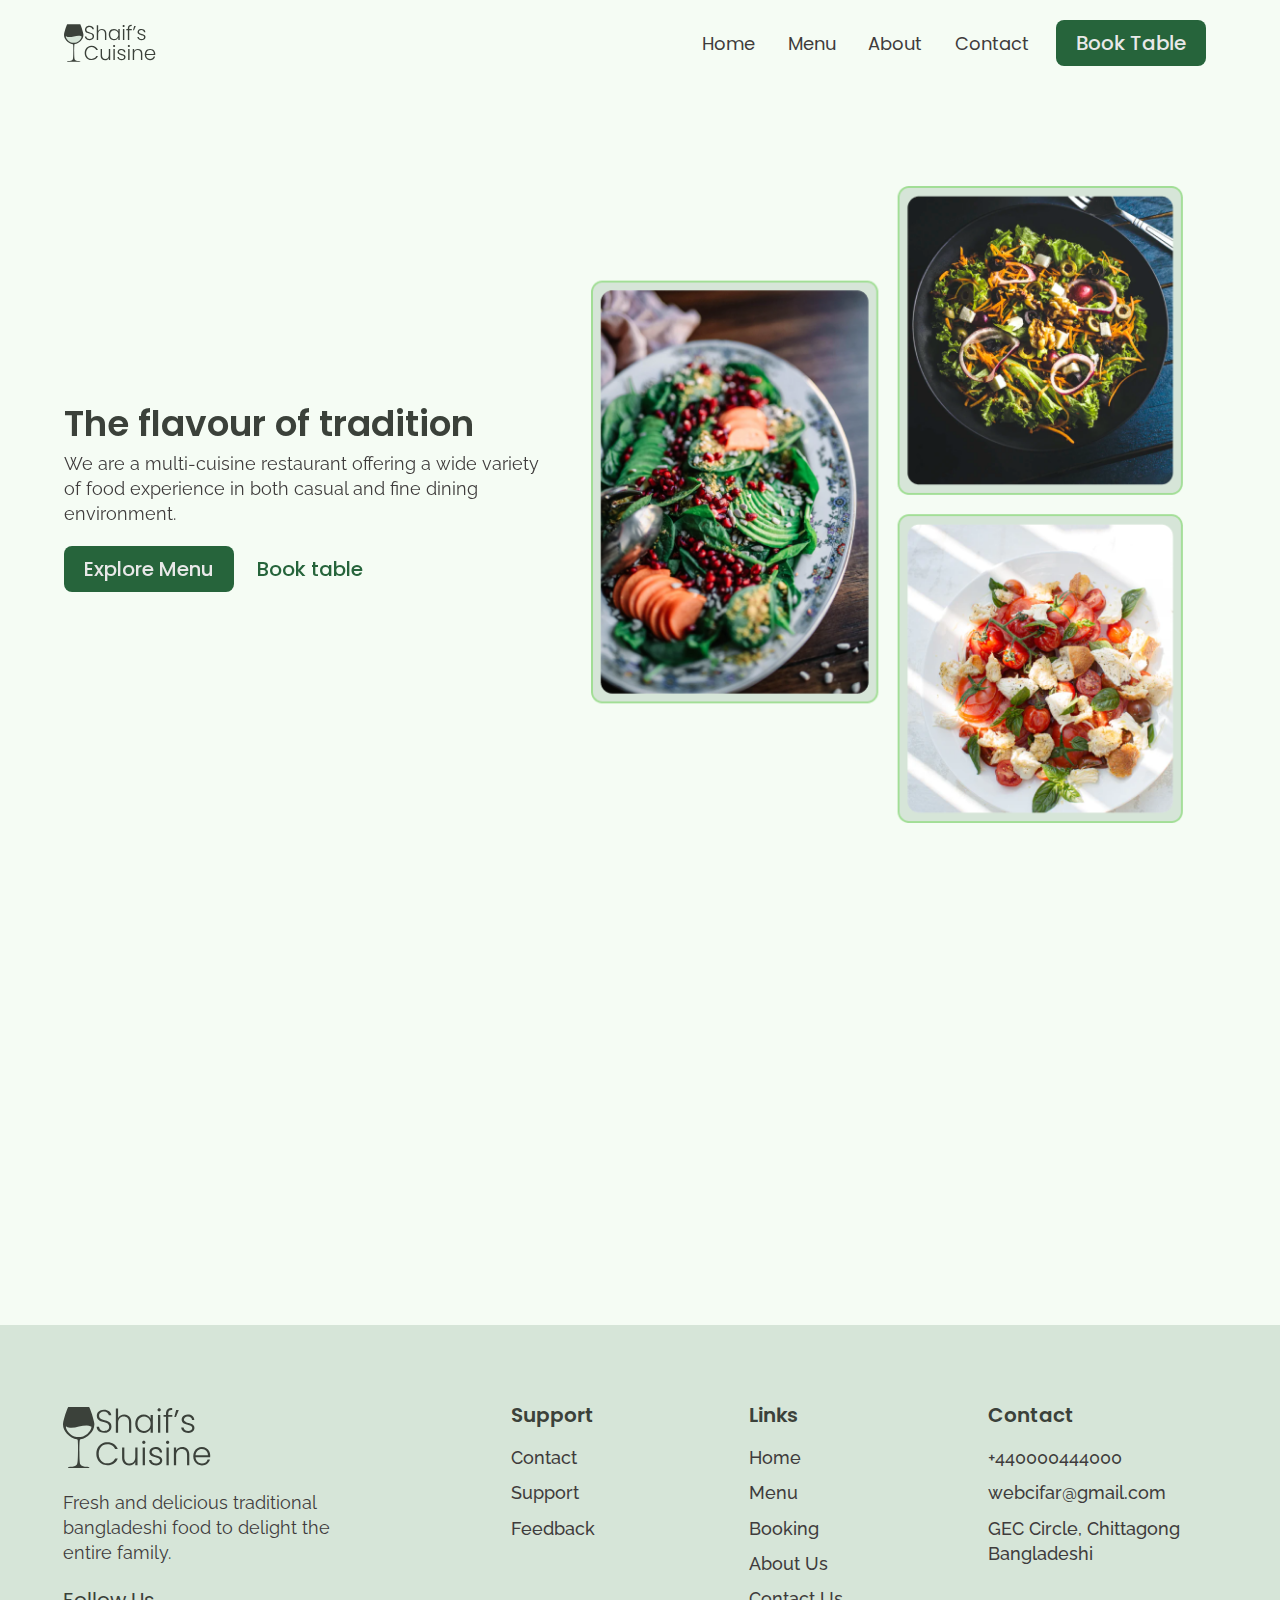
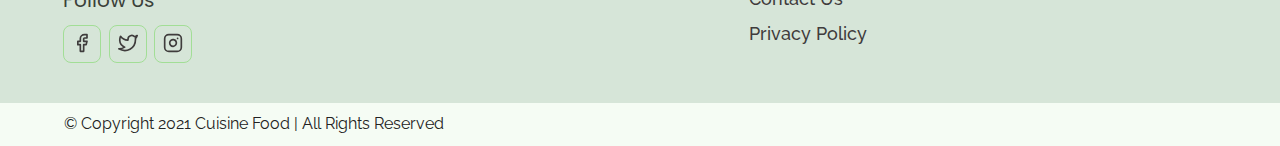
<file: index.html>
<!DOCTYPE html>
<html lang="en">

<head>
  <meta charset="UTF-8">
  <meta name="viewport" content="width=device-width, initial-scale=1.0">
  <title>Cuisine Food Website</title>
  <link rel="stylesheet" href="assets/css/reset.css">
  <link rel="stylesheet" href="assets/css/globalStyles.css">
  <link rel="stylesheet" href="assets/css/components.css">
  <link rel="stylesheet" href="assets/css/main.css">
  <!-- aos library css  -->
  <link rel="stylesheet" href="https://unpkg.com/aos@next/dist/aos.css" />
</head>

<body>

  <!-- Nav Section -->
  <div class="nav">
    <div class="container">
      <div class="nav__wrapper">
        <a href="index.html" class="logo">
          <img src="assets/images/logo.svg" alt="shaif's cuisine">
        </a>
        <nav>
          <div class="nav__icon">
            <svg xmlns="http://www.w3.org/2000/svg" width="24" height="24" viewBox="0 0 24 24" fill="none"
              stroke="currentColor" stroke-width="2" stroke-linecap="round" stroke-linejoin="round"
              class="feather feather-menu">
              <line x1="3" y1="12" x2="21" y2="12" />
              <line x1="3" y1="6" x2="21" y2="6" />
              <line x1="3" y1="18" x2="21" y2="18" />
            </svg>
          </div>
          <div class="nav__bgOverlay"></div>
          <ul class="nav__list">
            <div class="nav__close">
              <svg xmlns="http://www.w3.org/2000/svg" width="24" height="24" viewBox="0 0 24 24" fill="none"
                stroke="currentColor" stroke-width="2" stroke-linecap="round" stroke-linejoin="round"
                class="feather feather-x">
                <line x1="18" y1="6" x2="6" y2="18" />
                <line x1="6" y1="6" x2="18" y2="18" />
              </svg>
            </div>
            <div class="nav__list__wrapper">

              <li><a class="nav__link" href="index.html">Home</a></li>
              <li><a class="nav__link" href="menu.html">Menu</a></li>
              <li><a class="nav__link" href="about.html">About</a></li>
              <li><a class="nav__link" href="contact.html">Contact</a></li>
              <li><a href="booking.html" class="btn primary-btn">Book Table</a></li>
            </div>
          </ul>
        </nav>
      </div>
    </div>
  </div>
  <!-- End Nav Section -->

  <!-- Hero Section -->
  <section id="hero">
    <div class="container">
      <div class="hero__wrapper">
        <div class="hero__left" data-aos="fade-left">
          <div class="hero__left_wrapper">
            <h1 class="hero__heading"> The flavour of tradition</h1>
            <p class="hero__info">
              We are a multi-cuisine restaurant offering a wide variety of food experience in both casual and fine
              dining environment.
            </p>

            <div class="button__wrapper">
              <a href="#" class="btn primary-btn">Explore Menu</a>
              <a href="#" class="btn">Book table</a>
            </div>
          </div>
        </div>
        <div class="hero__right" data-aos="fade-right">
          <div class="hero__imgWrapper">
            <img src="assets/images/heroImg.png" alt="hero image">
          </div>
        </div>
      </div>
    </div>
  </section>
  <!--End  Hero Section -->

    <!-- Store Info Section -->

    <section class="store-info" id="storeInfo" data-aos="fade-up">
      <div class="container">
          <div class="storeInfo__wrapper">
              <div class="storeInfo_item">
                <div class="storeInfo_icon">
                  <img src="assets/images/wall-clock-icon.svg" alt="icon">
                </div>

                <h3 class="storeInfo__title">
                  10AM - 7PM
                </h3>

                <p class="storeInfo__text">Opening Hour</p>

              </div>

              <div class="storeInfo_item">
                <div class="storeInfo_icon">
                  <img src="assets/images/address-icon.svg" alt="icon">
                </div>

                <h3 class="storeInfo__title">
                  GEC, Chittagong
                </h3>

                <p class="storeInfo__text">Address</p>

              </div>
              <div class="storeInfo_item">
                <div class="storeInfo_icon">
                  <img src="assets/images/phone-icon.svg" alt="icon">
                </div>

                <h3 class="storeInfo__title">
                  +44100000000
                </h3>

                <p class="storeInfo__text">Call Now</p>

              </div>
          </div>
      </div>
    </section>

    <!-- End Info Section -->


  <!-- footer Section -->
  <footer>
    <div class="container">
      <div class="footer__wrapper">
        <div class="footer__col1">
          <div class="footer__logo">
            <img src="assets/images/logo.svg" alt="cuisine">
          </div>
          <p class="footer__desc">
            Fresh and delicious traditional bangladeshi food to delight the entire family.
          </p>
          <div class="footer__socials">
            <h4 class="footer__socials__title">Follow Us</h4>
            <ul>
              <li>
                <a href="#">
                  <svg xmlns="http://www.w3.org/2000/svg" width="24" height="24" viewBox="0 0 24 24" fill="none"
                    stroke="currentColor" stroke-width="2" stroke-linecap="round" stroke-linejoin="round"
                    class="feather feather-facebook">
                    <path d="M18 2h-3a5 5 0 0 0-5 5v3H7v4h3v8h4v-8h3l1-4h-4V7a1 1 0 0 1 1-1h3z"></path>
                  </svg>
                </a>
              </li>

              <li>
                <a href="#">
                  <svg xmlns="http://www.w3.org/2000/svg" width="24" height="24" viewBox="0 0 24 24" fill="none"
                    stroke="currentColor" stroke-width="2" stroke-linecap="round" stroke-linejoin="round"
                    class="feather feather-twitter">
                    <path
                      d="M23 3a10.9 10.9 0 0 1-3.14 1.53 4.48 4.48 0 0 0-7.86 3v1A10.66 10.66 0 0 1 3 4s-4 9 5 13a11.64 11.64 0 0 1-7 2c9 5 20 0 20-11.5a4.5 4.5 0 0 0-.08-.83A7.72 7.72 0 0 0 23 3z">
                    </path>
                  </svg>
                </a>
              </li>

              <li>
                <a href="#">
                  <svg xmlns="http://www.w3.org/2000/svg" width="24" height="24" viewBox="0 0 24 24" fill="none"
                    stroke="currentColor" stroke-width="2" stroke-linecap="round" stroke-linejoin="round"
                    class="feather feather-instagram">
                    <rect x="2" y="2" width="20" height="20" rx="5" ry="5"></rect>
                    <path d="M16 11.37A4 4 0 1 1 12.63 8 4 4 0 0 1 16 11.37z"></path>
                    <line x1="17.5" y1="6.5" x2="17.51" y2="6.5"></line>
                  </svg>
                </a>
              </li>
            </ul>
          </div>
        </div>

        <div class="footer__col2">
          <h3 class="footer__text__title">
            Support
          </h3>

          <ul class="footer__text">
            <li><a href="contact.html">Contact</a></li>
            <li><a href="#">Support</a></li>
            <li><a href="#">Feedback</a></li>

          </ul>
        </div>
        <div class="footer__col3">
          <h3 class="footer__text__title">
            Links
          </h3>

          <ul class="footer__text">
            <li><a href="index.html">Home</a></li>
            <li><a href="menu.html">Menu</a></li>
            <li><a href="booking.html">Booking</a></li>
            <li><a href="about.html">About Us</a></li>
            <li><a href="contact.html">Contact Us</a></li>
            <li><a href="#">Privacy Policy</a></li>
          </ul>
        </div>
        <div class="footer__col4">
          <h3 class="footer__text__title">
            Contact
          </h3>

          <ul class="footer__text">
            <li><a href="tel:440000444000">+440000444000</a></li>
            <li><a href="mailto:webcifar@gmail.com">webcifar@gmail.com</a></li>
            <li><a href="#">GEC Circle, Chittagong Bangladeshi</a></li>

          </ul>
        </div>

      </div>
    </div>
  </footer>

  <div id="copyright">
    <div class="container">
      <p class="copyright__text">
        &copy; Copyright 2021 Cuisine Food | All Rights Reserved
      </p>
    </div>
  </div>

  <!-- end footer Section -->

  <!-- aos script -->
  <script src="https://unpkg.com/aos@next/dist/aos.js"></script>
  <!-- custom script -->
  <script src="assets/js/main.js"></script>
</body>

</html>
</file>
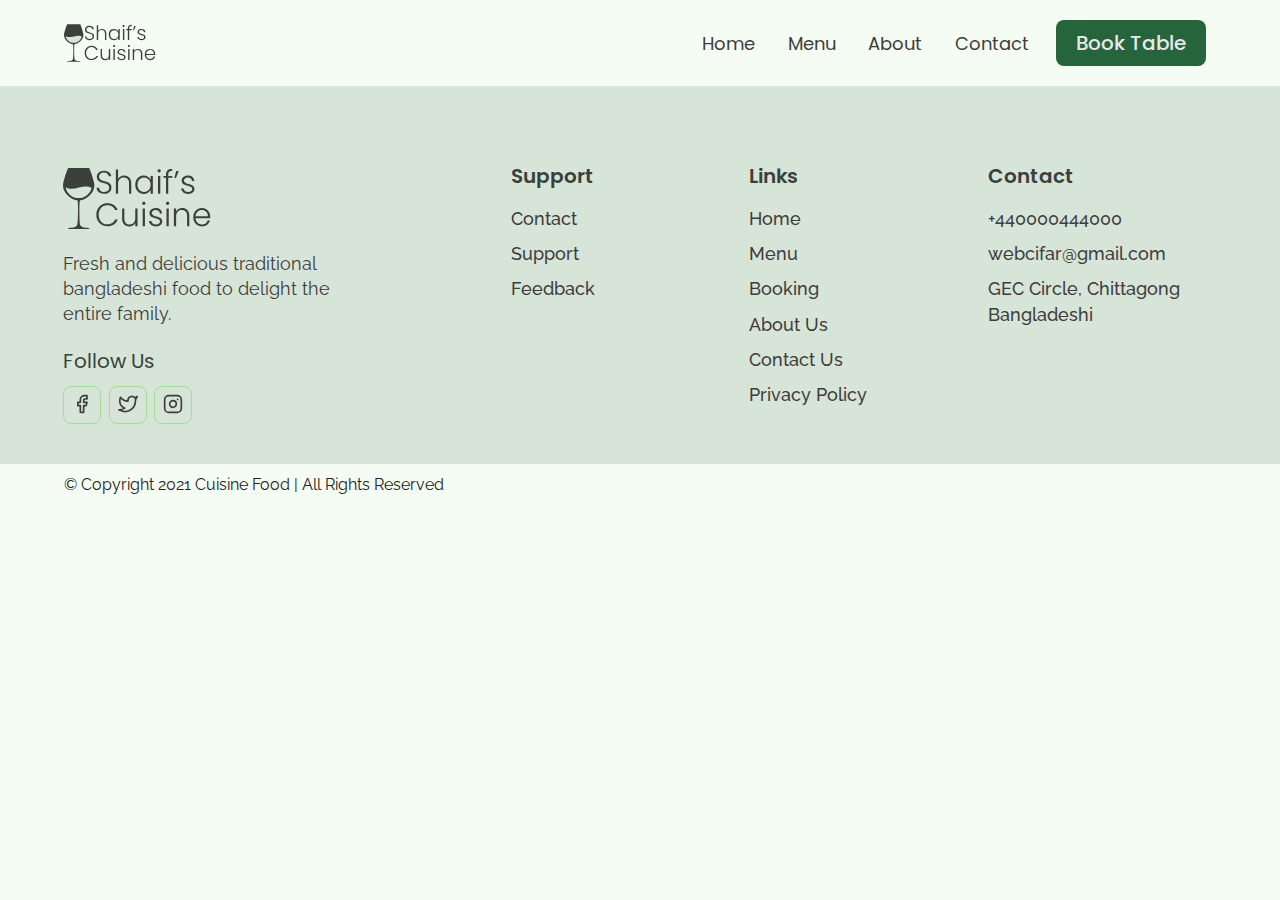
<file: about.html>
<!DOCTYPE html>
<html lang="en">

<head>
  <meta charset="UTF-8">
  <meta name="viewport" content="width=device-width, initial-scale=1.0">
  <title>About - Cuisine Food Website</title>
  <link rel="stylesheet" href="assets/css/reset.css">
  <link rel="stylesheet" href="assets/css/globalStyles.css">
  <link rel="stylesheet" href="assets/css/components.css">
  <!-- aos library css  -->
  <link rel="stylesheet" href="https://unpkg.com/aos@next/dist/aos.css" />
</head>

<body>

  <!-- Nav Section -->
  <div class="nav">
    <div class="container">
      <div class="nav__wrapper">
        <a href="index.html" class="logo">
          <img src="assets/images/logo.svg" alt="shaif's cuisine">
        </a>
        <nav>
          <div class="nav__icon">
            <svg xmlns="http://www.w3.org/2000/svg" width="24" height="24" viewBox="0 0 24 24" fill="none"
              stroke="currentColor" stroke-width="2" stroke-linecap="round" stroke-linejoin="round"
              class="feather feather-menu">
              <line x1="3" y1="12" x2="21" y2="12" />
              <line x1="3" y1="6" x2="21" y2="6" />
              <line x1="3" y1="18" x2="21" y2="18" />
            </svg>
          </div>
          <div class="nav__bgOverlay"></div>
          <ul class="nav__list">
            <div class="nav__close">
              <svg xmlns="http://www.w3.org/2000/svg" width="24" height="24" viewBox="0 0 24 24" fill="none"
                stroke="currentColor" stroke-width="2" stroke-linecap="round" stroke-linejoin="round"
                class="feather feather-x">
                <line x1="18" y1="6" x2="6" y2="18" />
                <line x1="6" y1="6" x2="18" y2="18" />
              </svg>
            </div>
            <div class="nav__list__wrapper">

              <li><a class="nav__link" href="index.html">Home</a></li>
              <li><a class="nav__link" href="menu.html">Menu</a></li>
              <li><a class="nav__link" href="about.html">About</a></li>
              <li><a class="nav__link" href="contact.html">Contact</a></li>
              <li><a href="booking.html" class="btn primary-btn">Book Table</a></li>
            </div>
          </ul>
        </nav>
      </div>
    </div>
  </div>
  <!-- End Nav Section -->

  <!-- footer Section -->

  <footer>
    <div class="container">
      <div class="footer__wrapper">
        <div class="footer__col1">
          <div class="footer__logo">
            <img src="assets/images/logo.svg" alt="cuisine">
          </div>
          <p class="footer__desc">
            Fresh and delicious traditional bangladeshi food to delight the entire family.
          </p>
          <div class="footer__socials">
            <h4 class="footer__socials__title">Follow Us</h4>
            <ul>
              <li>
                <a href="#">
                  <svg xmlns="http://www.w3.org/2000/svg" width="24" height="24" viewBox="0 0 24 24" fill="none"
                    stroke="currentColor" stroke-width="2" stroke-linecap="round" stroke-linejoin="round"
                    class="feather feather-facebook">
                    <path d="M18 2h-3a5 5 0 0 0-5 5v3H7v4h3v8h4v-8h3l1-4h-4V7a1 1 0 0 1 1-1h3z"></path>
                  </svg>
                </a>
              </li>

              <li>
                <a href="#">
                  <svg xmlns="http://www.w3.org/2000/svg" width="24" height="24" viewBox="0 0 24 24" fill="none"
                    stroke="currentColor" stroke-width="2" stroke-linecap="round" stroke-linejoin="round"
                    class="feather feather-twitter">
                    <path
                      d="M23 3a10.9 10.9 0 0 1-3.14 1.53 4.48 4.48 0 0 0-7.86 3v1A10.66 10.66 0 0 1 3 4s-4 9 5 13a11.64 11.64 0 0 1-7 2c9 5 20 0 20-11.5a4.5 4.5 0 0 0-.08-.83A7.72 7.72 0 0 0 23 3z">
                    </path>
                  </svg>
                </a>
              </li>

              <li>
                <a href="#">
                  <svg xmlns="http://www.w3.org/2000/svg" width="24" height="24" viewBox="0 0 24 24" fill="none"
                    stroke="currentColor" stroke-width="2" stroke-linecap="round" stroke-linejoin="round"
                    class="feather feather-instagram">
                    <rect x="2" y="2" width="20" height="20" rx="5" ry="5"></rect>
                    <path d="M16 11.37A4 4 0 1 1 12.63 8 4 4 0 0 1 16 11.37z"></path>
                    <line x1="17.5" y1="6.5" x2="17.51" y2="6.5"></line>
                  </svg>
                </a>
              </li>
            </ul>
          </div>
        </div>

        <div class="footer__col2">
          <h3 class="footer__text__title">
            Support
          </h3>

          <ul class="footer__text">
            <li><a href="contact.html">Contact</a></li>
            <li><a href="#">Support</a></li>
            <li><a href="#">Feedback</a></li>
            
          </ul>
        </div>
        <div class="footer__col3">
          <h3 class="footer__text__title">
            Links
          </h3>

          <ul class="footer__text">
            <li><a href="index.html">Home</a></li>
            <li><a href="menu.html">Menu</a></li>
            <li><a href="booking.html">Booking</a></li>
            <li><a href="about.html">About Us</a></li>
            <li><a href="contact.html">Contact Us</a></li>
            <li><a href="#">Privacy Policy</a></li>
          </ul>
        </div>
        <div class="footer__col4">
          <h3 class="footer__text__title">
            Contact
          </h3>

          <ul class="footer__text">
            <li><a href="tel:440000444000">+440000444000</a></li>
            <li><a href="mailto:webcifar@gmail.com">webcifar@gmail.com</a></li>
            <li><a href="#">GEC Circle, Chittagong Bangladeshi</a></li>
           
          </ul>
        </div>

      </div>
    </div>
  </footer>

  <div id="copyright">
    <div class="container">
      <p class="copyright__text">
        &copy; Copyright 2021 Cuisine Food | All Rights Reserved
      </p>
    </div>
  </div>

  <!-- end footer Section -->

  <!-- aos script -->
  <script src="https://unpkg.com/aos@next/dist/aos.js"></script>
  <!-- custom script -->
  <script src="assets/js/main.js"></script>
</body>

</html>
</file>
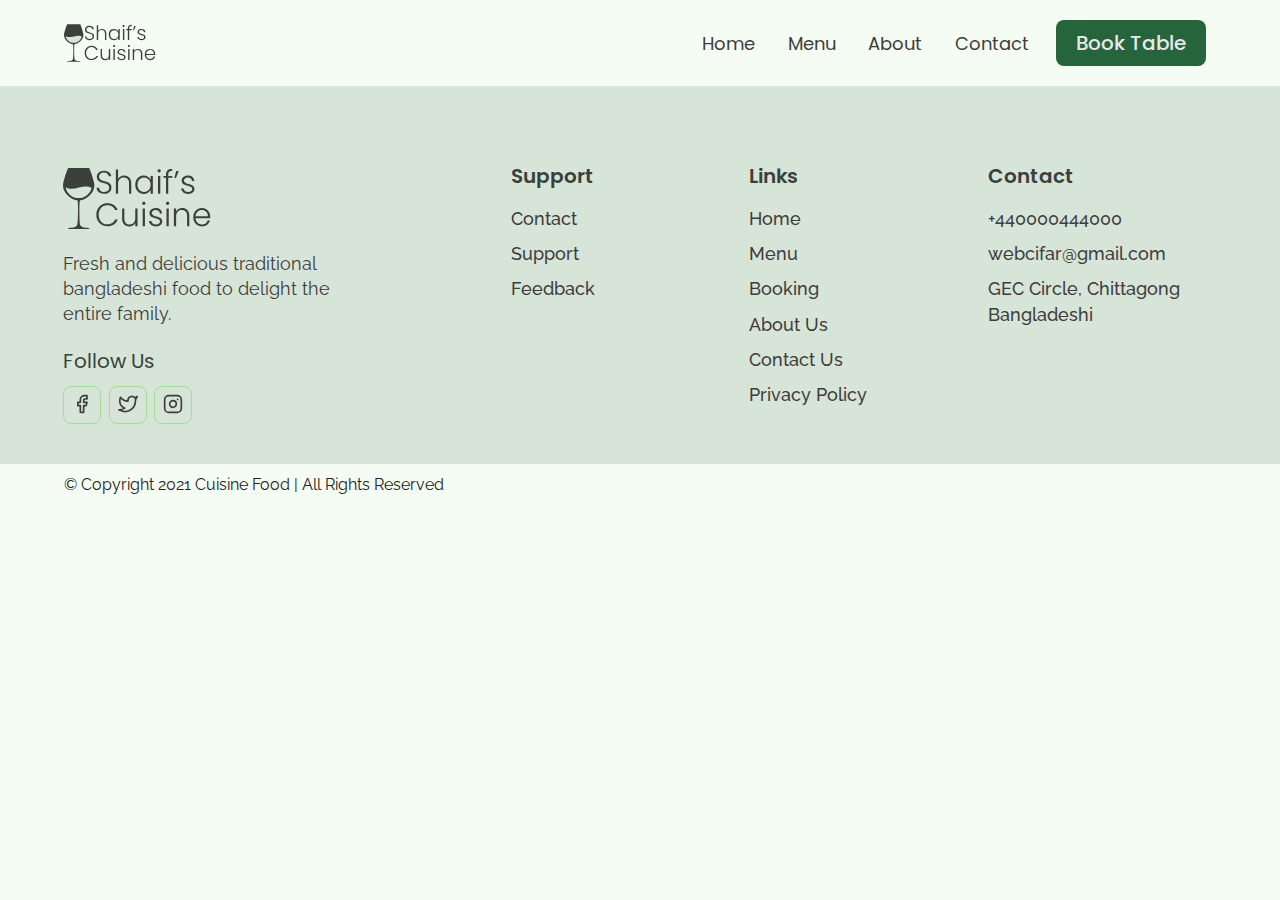
<file: booking.html>
<!DOCTYPE html>
<html lang="en">

<head>
  <meta charset="UTF-8">
  <meta name="viewport" content="width=device-width, initial-scale=1.0">
  <title>Booking - Cuisine Food Website</title>
  <link rel="stylesheet" href="assets/css/reset.css">
  <link rel="stylesheet" href="assets/css/globalStyles.css">
  <link rel="stylesheet" href="assets/css/components.css">
  <!-- aos library css  -->
  <link rel="stylesheet" href="https://unpkg.com/aos@next/dist/aos.css" />
</head>

<body>

  <!-- Nav Section -->
  <div class="nav">
    <div class="container">
      <div class="nav__wrapper">
        <a href="index.html" class="logo">
          <img src="assets/images/logo.svg" alt="shaif's cuisine">
        </a>
        <nav>
          <div class="nav__icon">
            <svg xmlns="http://www.w3.org/2000/svg" width="24" height="24" viewBox="0 0 24 24" fill="none"
              stroke="currentColor" stroke-width="2" stroke-linecap="round" stroke-linejoin="round"
              class="feather feather-menu">
              <line x1="3" y1="12" x2="21" y2="12" />
              <line x1="3" y1="6" x2="21" y2="6" />
              <line x1="3" y1="18" x2="21" y2="18" />
            </svg>
          </div>
          <div class="nav__bgOverlay"></div>
          <ul class="nav__list">
            <div class="nav__close">
              <svg xmlns="http://www.w3.org/2000/svg" width="24" height="24" viewBox="0 0 24 24" fill="none"
                stroke="currentColor" stroke-width="2" stroke-linecap="round" stroke-linejoin="round"
                class="feather feather-x">
                <line x1="18" y1="6" x2="6" y2="18" />
                <line x1="6" y1="6" x2="18" y2="18" />
              </svg>
            </div>
            <div class="nav__list__wrapper">

              <li><a class="nav__link" href="index.html">Home</a></li>
              <li><a class="nav__link" href="menu.html">Menu</a></li>
              <li><a class="nav__link" href="about.html">About</a></li>
              <li><a class="nav__link" href="contact.html">Contact</a></li>
              <li><a href="booking.html" class="btn primary-btn">Book Table</a></li>
            </div>
          </ul>
        </nav>
      </div>
    </div>
  </div>
  <!-- End Nav Section -->

  <!-- footer Section -->

  <footer>
    <div class="container">
      <div class="footer__wrapper">
        <div class="footer__col1">
          <div class="footer__logo">
            <img src="assets/images/logo.svg" alt="cuisine">
          </div>
          <p class="footer__desc">
            Fresh and delicious traditional bangladeshi food to delight the entire family.
          </p>
          <div class="footer__socials">
            <h4 class="footer__socials__title">Follow Us</h4>
            <ul>
              <li>
                <a href="#">
                  <svg xmlns="http://www.w3.org/2000/svg" width="24" height="24" viewBox="0 0 24 24" fill="none"
                    stroke="currentColor" stroke-width="2" stroke-linecap="round" stroke-linejoin="round"
                    class="feather feather-facebook">
                    <path d="M18 2h-3a5 5 0 0 0-5 5v3H7v4h3v8h4v-8h3l1-4h-4V7a1 1 0 0 1 1-1h3z"></path>
                  </svg>
                </a>
              </li>

              <li>
                <a href="#">
                  <svg xmlns="http://www.w3.org/2000/svg" width="24" height="24" viewBox="0 0 24 24" fill="none"
                    stroke="currentColor" stroke-width="2" stroke-linecap="round" stroke-linejoin="round"
                    class="feather feather-twitter">
                    <path
                      d="M23 3a10.9 10.9 0 0 1-3.14 1.53 4.48 4.48 0 0 0-7.86 3v1A10.66 10.66 0 0 1 3 4s-4 9 5 13a11.64 11.64 0 0 1-7 2c9 5 20 0 20-11.5a4.5 4.5 0 0 0-.08-.83A7.72 7.72 0 0 0 23 3z">
                    </path>
                  </svg>
                </a>
              </li>

              <li>
                <a href="#">
                  <svg xmlns="http://www.w3.org/2000/svg" width="24" height="24" viewBox="0 0 24 24" fill="none"
                    stroke="currentColor" stroke-width="2" stroke-linecap="round" stroke-linejoin="round"
                    class="feather feather-instagram">
                    <rect x="2" y="2" width="20" height="20" rx="5" ry="5"></rect>
                    <path d="M16 11.37A4 4 0 1 1 12.63 8 4 4 0 0 1 16 11.37z"></path>
                    <line x1="17.5" y1="6.5" x2="17.51" y2="6.5"></line>
                  </svg>
                </a>
              </li>
            </ul>
          </div>
        </div>

        <div class="footer__col2">
          <h3 class="footer__text__title">
            Support
          </h3>

          <ul class="footer__text">
            <li><a href="contact.html">Contact</a></li>
            <li><a href="#">Support</a></li>
            <li><a href="#">Feedback</a></li>
            
          </ul>
        </div>
        <div class="footer__col3">
          <h3 class="footer__text__title">
            Links
          </h3>

          <ul class="footer__text">
            <li><a href="index.html">Home</a></li>
            <li><a href="menu.html">Menu</a></li>
            <li><a href="booking.html">Booking</a></li>
            <li><a href="about.html">About Us</a></li>
            <li><a href="contact.html">Contact Us</a></li>
            <li><a href="#">Privacy Policy</a></li>
          </ul>
        </div>
        <div class="footer__col4">
          <h3 class="footer__text__title">
            Contact
          </h3>

          <ul class="footer__text">
            <li><a href="tel:440000444000">+440000444000</a></li>
            <li><a href="mailto:webcifar@gmail.com">webcifar@gmail.com</a></li>
            <li><a href="#">GEC Circle, Chittagong Bangladeshi</a></li>
           
          </ul>
        </div>

      </div>
    </div>
  </footer>

  <div id="copyright">
    <div class="container">
      <p class="copyright__text">
        &copy; Copyright 2021 Cuisine Food | All Rights Reserved
      </p>
    </div>
  </div>

  <!-- end footer Section -->

  <!-- aos script -->
  <script src="https://unpkg.com/aos@next/dist/aos.js"></script>
  <!-- custom script -->
  <script src="assets/js/main.js"></script>
</body>

</html>
</file>
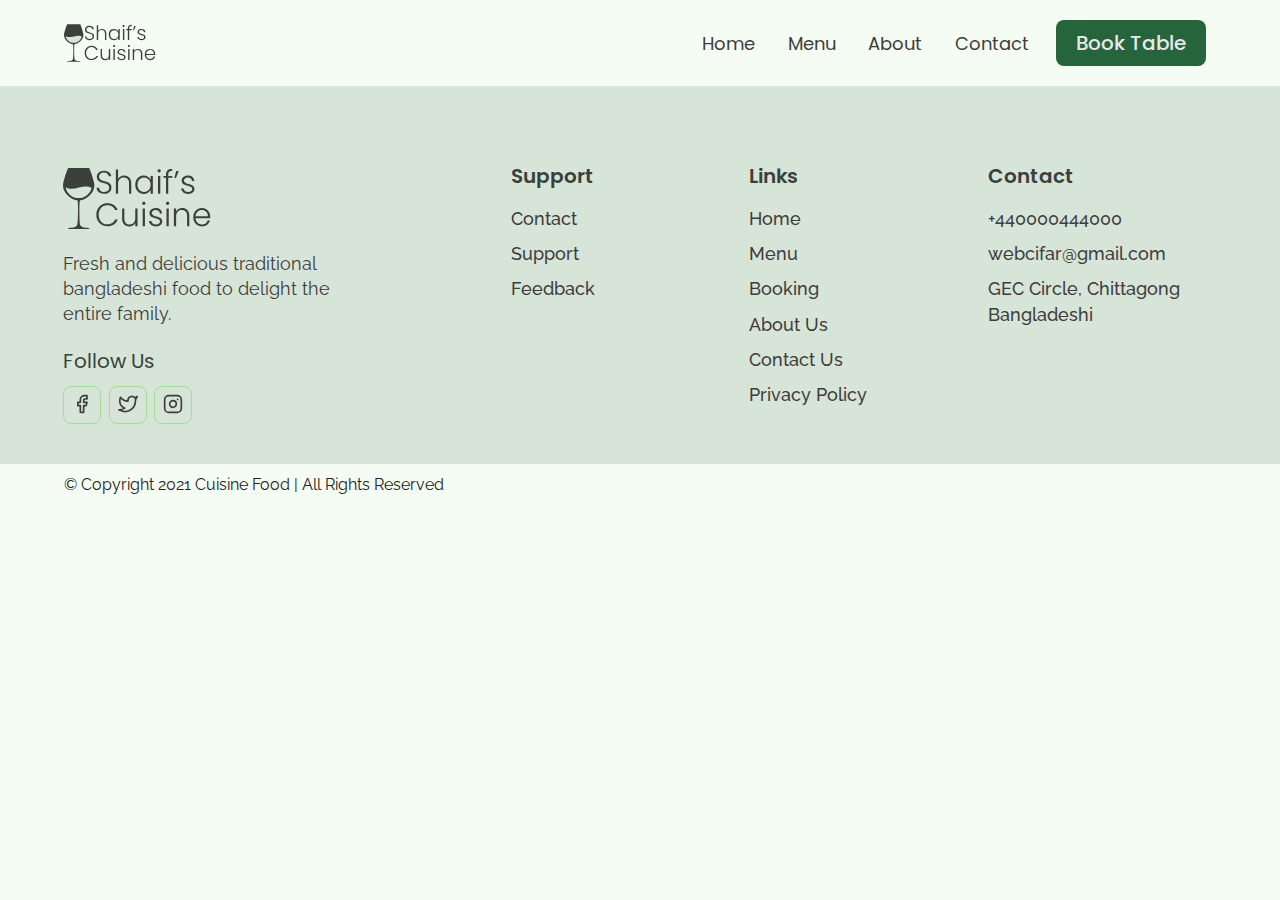
<file: contact.html>
<!DOCTYPE html>
<html lang="en">

<head>
  <meta charset="UTF-8">
  <meta name="viewport" content="width=device-width, initial-scale=1.0">
  <title>Contact Us - Cuisine Food Website</title>
  <link rel="stylesheet" href="assets/css/reset.css">
  <link rel="stylesheet" href="assets/css/globalStyles.css">
  <link rel="stylesheet" href="assets/css/components.css">
  <!-- aos library css  -->
  <link rel="stylesheet" href="https://unpkg.com/aos@next/dist/aos.css" />
</head>

<body>

  <!-- Nav Section -->
  <div class="nav">
    <div class="container">
      <div class="nav__wrapper">
        <a href="index.html" class="logo">
          <img src="assets/images/logo.svg" alt="shaif's cuisine">
        </a>
        <nav>
          <div class="nav__icon">
            <svg xmlns="http://www.w3.org/2000/svg" width="24" height="24" viewBox="0 0 24 24" fill="none"
              stroke="currentColor" stroke-width="2" stroke-linecap="round" stroke-linejoin="round"
              class="feather feather-menu">
              <line x1="3" y1="12" x2="21" y2="12" />
              <line x1="3" y1="6" x2="21" y2="6" />
              <line x1="3" y1="18" x2="21" y2="18" />
            </svg>
          </div>
          <div class="nav__bgOverlay"></div>
          <ul class="nav__list">
            <div class="nav__close">
              <svg xmlns="http://www.w3.org/2000/svg" width="24" height="24" viewBox="0 0 24 24" fill="none"
                stroke="currentColor" stroke-width="2" stroke-linecap="round" stroke-linejoin="round"
                class="feather feather-x">
                <line x1="18" y1="6" x2="6" y2="18" />
                <line x1="6" y1="6" x2="18" y2="18" />
              </svg>
            </div>
            <div class="nav__list__wrapper">

              <li><a class="nav__link" href="index.html">Home</a></li>
              <li><a class="nav__link" href="menu.html">Menu</a></li>
              <li><a class="nav__link" href="about.html">About</a></li>
              <li><a class="nav__link" href="contact.html">Contact</a></li>
              <li><a href="booking.html" class="btn primary-btn">Book Table</a></li>
            </div>
          </ul>
        </nav>
      </div>
    </div>
  </div>
  <!-- End Nav Section -->

  <!-- footer Section -->

  <footer>
    <div class="container">
      <div class="footer__wrapper">
        <div class="footer__col1">
          <div class="footer__logo">
            <img src="assets/images/logo.svg" alt="cuisine">
          </div>
          <p class="footer__desc">
            Fresh and delicious traditional bangladeshi food to delight the entire family.
          </p>
          <div class="footer__socials">
            <h4 class="footer__socials__title">Follow Us</h4>
            <ul>
              <li>
                <a href="#">
                  <svg xmlns="http://www.w3.org/2000/svg" width="24" height="24" viewBox="0 0 24 24" fill="none"
                    stroke="currentColor" stroke-width="2" stroke-linecap="round" stroke-linejoin="round"
                    class="feather feather-facebook">
                    <path d="M18 2h-3a5 5 0 0 0-5 5v3H7v4h3v8h4v-8h3l1-4h-4V7a1 1 0 0 1 1-1h3z"></path>
                  </svg>
                </a>
              </li>

              <li>
                <a href="#">
                  <svg xmlns="http://www.w3.org/2000/svg" width="24" height="24" viewBox="0 0 24 24" fill="none"
                    stroke="currentColor" stroke-width="2" stroke-linecap="round" stroke-linejoin="round"
                    class="feather feather-twitter">
                    <path
                      d="M23 3a10.9 10.9 0 0 1-3.14 1.53 4.48 4.48 0 0 0-7.86 3v1A10.66 10.66 0 0 1 3 4s-4 9 5 13a11.64 11.64 0 0 1-7 2c9 5 20 0 20-11.5a4.5 4.5 0 0 0-.08-.83A7.72 7.72 0 0 0 23 3z">
                    </path>
                  </svg>
                </a>
              </li>

              <li>
                <a href="#">
                  <svg xmlns="http://www.w3.org/2000/svg" width="24" height="24" viewBox="0 0 24 24" fill="none"
                    stroke="currentColor" stroke-width="2" stroke-linecap="round" stroke-linejoin="round"
                    class="feather feather-instagram">
                    <rect x="2" y="2" width="20" height="20" rx="5" ry="5"></rect>
                    <path d="M16 11.37A4 4 0 1 1 12.63 8 4 4 0 0 1 16 11.37z"></path>
                    <line x1="17.5" y1="6.5" x2="17.51" y2="6.5"></line>
                  </svg>
                </a>
              </li>
            </ul>
          </div>
        </div>

        <div class="footer__col2">
          <h3 class="footer__text__title">
            Support
          </h3>

          <ul class="footer__text">
            <li><a href="contact.html">Contact</a></li>
            <li><a href="#">Support</a></li>
            <li><a href="#">Feedback</a></li>
            
          </ul>
        </div>
        <div class="footer__col3">
          <h3 class="footer__text__title">
            Links
          </h3>

          <ul class="footer__text">
            <li><a href="index.html">Home</a></li>
            <li><a href="menu.html">Menu</a></li>
            <li><a href="booking.html">Booking</a></li>
            <li><a href="about.html">About Us</a></li>
            <li><a href="contact.html">Contact Us</a></li>
            <li><a href="#">Privacy Policy</a></li>
          </ul>
        </div>
        <div class="footer__col4">
          <h3 class="footer__text__title">
            Contact
          </h3>

          <ul class="footer__text">
            <li><a href="tel:440000444000">+440000444000</a></li>
            <li><a href="mailto:webcifar@gmail.com">webcifar@gmail.com</a></li>
            <li><a href="#">GEC Circle, Chittagong Bangladeshi</a></li>
           
          </ul>
        </div>

      </div>
    </div>
  </footer>

  <div id="copyright">
    <div class="container">
      <p class="copyright__text">
        &copy; Copyright 2021 Cuisine Food | All Rights Reserved
      </p>
    </div>
  </div>

  <!-- end footer Section -->

  <!-- aos script -->
  <script src="https://unpkg.com/aos@next/dist/aos.js"></script>
  <!-- custom script -->
  <script src="assets/js/main.js"></script>
</body>

</html>
</file>
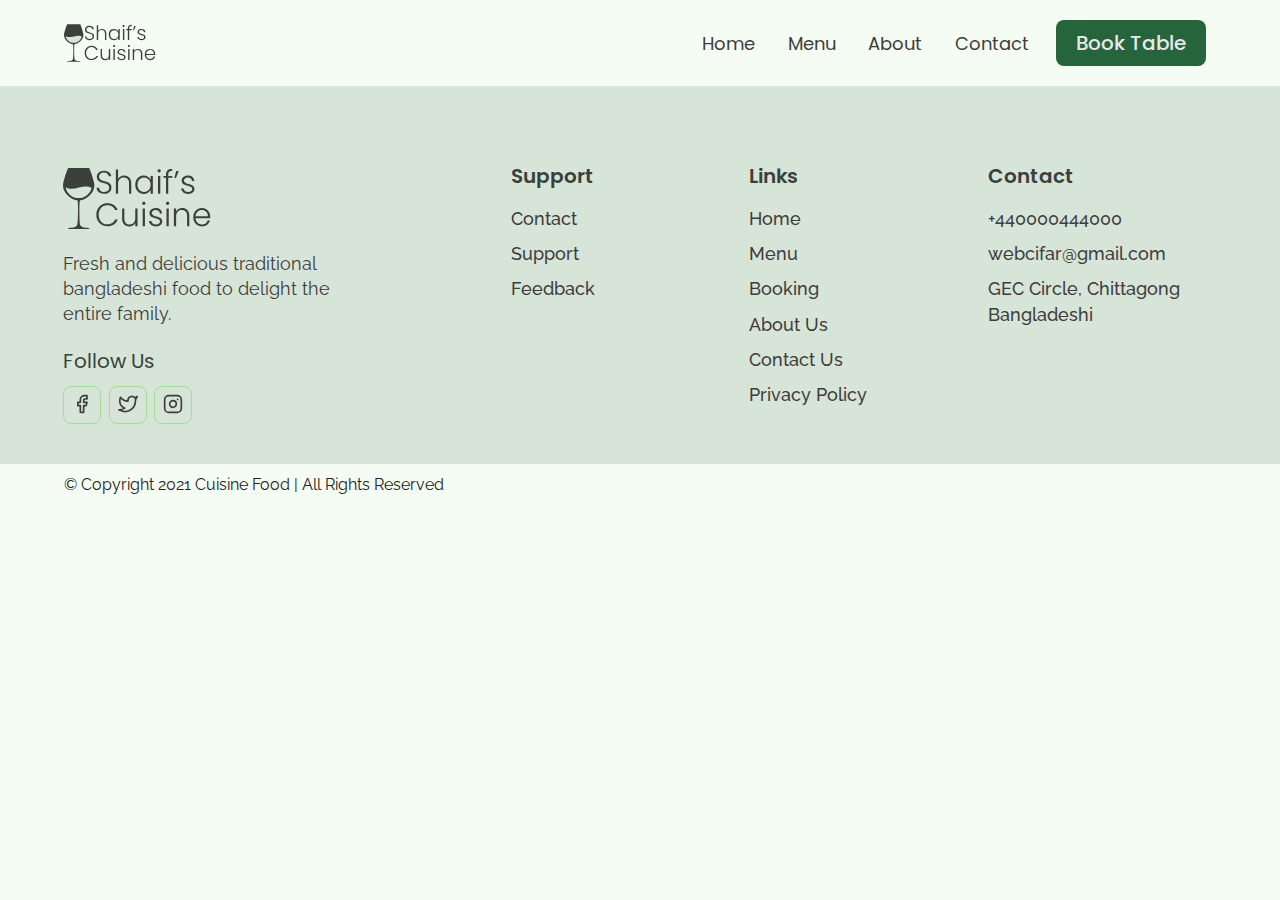
<file: menu.html>
<!DOCTYPE html>
<html lang="en">

<head>
  <meta charset="UTF-8">
  <meta name="viewport" content="width=device-width, initial-scale=1.0">
  <title>Menu - Cuisine Food Website</title>
  <link rel="stylesheet" href="assets/css/reset.css">
  <link rel="stylesheet" href="assets/css/globalStyles.css">
  <link rel="stylesheet" href="assets/css/components.css">
  <!-- aos library css  -->
  <link rel="stylesheet" href="https://unpkg.com/aos@next/dist/aos.css" />
</head>

<body>

  <!-- Nav Section -->
  <div class="nav">
    <div class="container">
      <div class="nav__wrapper">
        <a href="index.html" class="logo">
          <img src="assets/images/logo.svg" alt="shaif's cuisine">
        </a>
        <nav>
          <div class="nav__icon">
            <svg xmlns="http://www.w3.org/2000/svg" width="24" height="24" viewBox="0 0 24 24" fill="none"
              stroke="currentColor" stroke-width="2" stroke-linecap="round" stroke-linejoin="round"
              class="feather feather-menu">
              <line x1="3" y1="12" x2="21" y2="12" />
              <line x1="3" y1="6" x2="21" y2="6" />
              <line x1="3" y1="18" x2="21" y2="18" />
            </svg>
          </div>
          <div class="nav__bgOverlay"></div>
          <ul class="nav__list">
            <div class="nav__close">
              <svg xmlns="http://www.w3.org/2000/svg" width="24" height="24" viewBox="0 0 24 24" fill="none"
                stroke="currentColor" stroke-width="2" stroke-linecap="round" stroke-linejoin="round"
                class="feather feather-x">
                <line x1="18" y1="6" x2="6" y2="18" />
                <line x1="6" y1="6" x2="18" y2="18" />
              </svg>
            </div>
            <div class="nav__list__wrapper">

              <li><a class="nav__link" href="index.html">Home</a></li>
              <li><a class="nav__link" href="menu.html">Menu</a></li>
              <li><a class="nav__link" href="about.html">About</a></li>
              <li><a class="nav__link" href="contact.html">Contact</a></li>
              <li><a href="booking.html" class="btn primary-btn">Book Table</a></li>
            </div>
          </ul>
        </nav>
      </div>
    </div>
  </div>
  <!-- End Nav Section -->

  <!-- footer Section -->

  <footer>
    <div class="container">
      <div class="footer__wrapper">
        <div class="footer__col1">
          <div class="footer__logo">
            <img src="assets/images/logo.svg" alt="cuisine">
          </div>
          <p class="footer__desc">
            Fresh and delicious traditional bangladeshi food to delight the entire family.
          </p>
          <div class="footer__socials">
            <h4 class="footer__socials__title">Follow Us</h4>
            <ul>
              <li>
                <a href="#">
                  <svg xmlns="http://www.w3.org/2000/svg" width="24" height="24" viewBox="0 0 24 24" fill="none"
                    stroke="currentColor" stroke-width="2" stroke-linecap="round" stroke-linejoin="round"
                    class="feather feather-facebook">
                    <path d="M18 2h-3a5 5 0 0 0-5 5v3H7v4h3v8h4v-8h3l1-4h-4V7a1 1 0 0 1 1-1h3z"></path>
                  </svg>
                </a>
              </li>

              <li>
                <a href="#">
                  <svg xmlns="http://www.w3.org/2000/svg" width="24" height="24" viewBox="0 0 24 24" fill="none"
                    stroke="currentColor" stroke-width="2" stroke-linecap="round" stroke-linejoin="round"
                    class="feather feather-twitter">
                    <path
                      d="M23 3a10.9 10.9 0 0 1-3.14 1.53 4.48 4.48 0 0 0-7.86 3v1A10.66 10.66 0 0 1 3 4s-4 9 5 13a11.64 11.64 0 0 1-7 2c9 5 20 0 20-11.5a4.5 4.5 0 0 0-.08-.83A7.72 7.72 0 0 0 23 3z">
                    </path>
                  </svg>
                </a>
              </li>

              <li>
                <a href="#">
                  <svg xmlns="http://www.w3.org/2000/svg" width="24" height="24" viewBox="0 0 24 24" fill="none"
                    stroke="currentColor" stroke-width="2" stroke-linecap="round" stroke-linejoin="round"
                    class="feather feather-instagram">
                    <rect x="2" y="2" width="20" height="20" rx="5" ry="5"></rect>
                    <path d="M16 11.37A4 4 0 1 1 12.63 8 4 4 0 0 1 16 11.37z"></path>
                    <line x1="17.5" y1="6.5" x2="17.51" y2="6.5"></line>
                  </svg>
                </a>
              </li>
            </ul>
          </div>
        </div>

        <div class="footer__col2">
          <h3 class="footer__text__title">
            Support
          </h3>

          <ul class="footer__text">
            <li><a href="contact.html">Contact</a></li>
            <li><a href="#">Support</a></li>
            <li><a href="#">Feedback</a></li>
            
          </ul>
        </div>
        <div class="footer__col3">
          <h3 class="footer__text__title">
            Links
          </h3>

          <ul class="footer__text">
            <li><a href="index.html">Home</a></li>
            <li><a href="menu.html">Menu</a></li>
            <li><a href="booking.html">Booking</a></li>
            <li><a href="about.html">About Us</a></li>
            <li><a href="contact.html">Contact Us</a></li>
            <li><a href="#">Privacy Policy</a></li>
          </ul>
        </div>
        <div class="footer__col4">
          <h3 class="footer__text__title">
            Contact
          </h3>

          <ul class="footer__text">
            <li><a href="tel:440000444000">+440000444000</a></li>
            <li><a href="mailto:webcifar@gmail.com">webcifar@gmail.com</a></li>
            <li><a href="#">GEC Circle, Chittagong Bangladeshi</a></li>
           
          </ul>
        </div>

      </div>
    </div>
  </footer>

  <div id="copyright">
    <div class="container">
      <p class="copyright__text">
        &copy; Copyright 2021 Cuisine Food | All Rights Reserved
      </p>
    </div>
  </div>

  <!-- end footer Section -->

  <!-- aos script -->
  <script src="https://unpkg.com/aos@next/dist/aos.js"></script>
  <!-- custom script -->
  <script src="assets/js/main.js"></script>
</body>

</html>
</file>
<file: assets/css/globalStyles.css>
@import url('https://fonts.googleapis.com/css2?family=Poppins:wght@500;600&family=Raleway:wght@400;500;600&display=swap');
html {
	font-size: 10px;
	overflow-x: hidden;
}
body {
	background: var(--lightGreen-2);
	overflow-x: hidden;
	/* visibility: hidden; */
}
section {
	padding: 100px 0;
}
@media only screen and (max-width: 767px) {
	section {
		padding: 50px 0;
	}
}
.container {
	max-width: 1200px;
	width: 90%;
	margin: 0 auto;
}
:root {
	--green-1: #26643b;
	--green-2: #a2de96;
	--lightGreen-1: #d6e5d8;
	--lightGreen-2: #f5fcf4;
	--black-1: #3b413a;
	--black-2: #3f3c3c;
	--black-3: #5b6359;
	--white-1: #e8e8e8;
}
img {
	width: 100%;
	height: 100%;
	object-fit: contain;
}
h1,
h2,
h3,
h4 {
	font-family: Poppins;
}
p {
	font-family: Raleway;
	font-weight: 400;
	line-height: 1.4em;
	font-size: 1.8rem;
}
a {
	display: inline-block;
	text-decoration: none;
}
</file>
<file: assets/css/components.css>
/* Nav Styles */
.nav {
	padding: 2rem 0;
}
.nav__icon,
.nav__close,
.nav__bgOverlay {
	display: none;
}
.nav__wrapper {
	display: flex;
	justify-content: space-between;
}
.nav__list li {
	display: inline-block;
	margin: 0 1rem;
}
.nav__list .nav__link {
	font-size: 1.8rem;
	font-family: Poppins;
	color: var(--black-2);
	padding: 0.5rem;
}
.nav__list li:hover .nav__link {
	color: var(--green-1);
}
@media only screen and (max-width: 768px) {
	.nav {
		position: relative;
		/* overflow-x: scroll; */
	}
	.nav__icon {
		display: block;
	}
	.nav__icon svg,
	.nav__close svg {
		pointer-events: none;
		height: 30px;
		width: 30px;
	}
	.nav__close {
		display: block;
		position: absolute;
		color: var(--black-1);
		right: 1rem;
		top: 1rem;
		cursor: pointer;
	}
	.nav__list {
		z-index: 1000;
		position: absolute;
		left: 100%;
		top: 0;
		height: 100vh;
		width: 80%;
		background: var(--lightGreen-1);
		display: flex;
		align-items: center;
		justify-content: flex-end;
		padding-right: 2rem;
		transform: translate(0%);
		overflow: hidden;
		transition: 0.3s ease-in transform;
	}
	.nav__list.show {
		transform: translate(-100%);
	}
	.nav__list li {
		display: block;
		text-align: right;
		margin-bottom: 2rem;
	}
	.nav__list a {
		font-size: 1.6rem;
	}
	.nav__bgOverlay {
		position: absolute;
		left: 0;
		top: 0;
		z-index: 1000;
		height: 100vh;
		width: 100%;
		background: rgba(18, 24, 14, 0.808);
		display: none;
	}
	.nav__bgOverlay.active {
		display: block;
	}
}
/* End Nav Styles */
/* Global Button Styles */
.btn {
	color: var(--green-1);
	font-family: Poppins;
	font-weight: 500;
	border-radius: 8px;
	font-size: 1.4rem;
	padding: 1.2rem 2rem;
}
.primary-btn {
	color: var(--white-1);
	background: var(--green-1);
}
@media only screen and (min-width: 768px) {
	.btn {
		padding: 1.3rem 2rem;
		font-size: 2rem;
	}
}


/* Footer Style */

footer{
	background-color: var(--lightGreen-1);
	padding: 5rem 2rem 0 0;
}

.footer__wrapper{
	display: flex;
	flex-direction: column;
	gap: 3rem;
}

.footer__logo{
	width: 150px;
	margin-bottom: 2rem;
}

.footer__desc{
	font-size: 1.4rem;
	color: var(--black-2);
	margin-bottom: 2rem;
}

.footer__socials li{
	display: inline-block;
	margin-right: 0.5rem;
}

.footer__socials a{
	padding: 0.5rem 0.8rem;
	background-color: var(white-1);
	border: 1px solid var(--green-2);
	border-radius: 8px;
}

.footer__socials svg{
	width: 20px;
	color: var(--black-2);
}

.footer__socials__title{
	font-size: 1.8rem;
	color: var(--black-1);
	margin-bottom: 1rem;
}

.footer__text__title{
	font-size: 1.8rem;
	margin-bottom: 1rem;
	color: var(--black-1);
	font-weight: 600;
}

.footer__text a{
	font-size: 1.4rem;
	margin-bottom: 0.5rem;
	color: var(--black-2);
	font-family: 'Raleway', 'Sans Serif';
	font-weight: 500;
	line-height: 1.4em;
}

@media only screen and (min-width: 768px) {
	footer{
		padding-top: 8rem;
		padding-bottom: 4rem;
	}

	.footer__wrapper{
		flex-direction: row;
	}

	.footer__col1{
		flex: 4;
	}

	.footer__col2,
	.footer__col3,
	.footer__col4{
		flex: 2;
	}

	.footer__desc{
		max-width: 300px;
		font-size: 1.8rem;
		margin-bottom: 2.5rem;
	}

	.footer__socials__title{
		font-size: 2rem;
		margin-bottom: 1.5rem;
	}

	.footer__text__title{
		font-size: 2rem;
		margin-bottom: 2rem;
	}

	.footer__text a{
		font-size: 1.8rem;
		margin-bottom: 1rem;
	}
}


#copyright{
	padding:  1rem 0;
}

.copyright__text {
	font-size: 1.4rem;
	text-align: center;
}


@media only screen and (min-width: 768px) {
	.copyright__text{
		font-size: 1.6rem;
		text-align: left;
	}
}


/* Store Info */


.storeInfo__wrapper{
	display: flex;
	align-items: stretch;
	justify-content: center;
	flex-wrap: wrap;
	gap: 1rem;
}

.storeInfo_item{
	background-color: var(--lightGreen-1);
	padding: 20px 30px;
	text-align: center;
	border-radius: 12px;
	width: 150px;
}

.storeInfo_icon{
	width: 30px;
	margin: 0 auto;
	margin-bottom: 1.5rem;
}

.storeInfo__title{
	font-size: 1.4rem;
	font-family: 'Poppins', 'Sans Serif';
	font-weight: 500;
	margin-bottom: 0.5rem;
	color: var(--black-1);
}

.storeInfo__text{
	font-size: 1.4rem;
	font-family: 'Raleway', 'Sans Serif';
	color: var(--black-2);
}


@media only screen and (min-width: 768px) {

	.storeInfo__wrapper{
		gap: 2rem;
	}

	.storeInfo_item{
		min-width: 200px;
		padding: 40px 0;
	}

	.storeInfo_icon{
		width: 47px;
		margin-bottom: 2.5rem;
	}

	.storeInfo__title{
		font-size: 1.8rem;
		margin-bottom: 1rem;
	}

	.storeInfo__text{
		font-size: 1.6rem;
	}

}
</file>
<file: assets/css/main.css>
/* hero Area */

.hero__wrapper{
    display: flex;
    align-items: center;
    justify-content: center;
    flex-direction: column-reverse;
    gap: 5rem;
}

.hero__left__wrapper{
    max-width: 360px;
}

.hero__imgWrapper{
    max-width: 400px;
    width: 80%;
    margin: 0px auto;
}

.hero__heading{
    font-family: 'Poppins', 'Sans Serif';
    font-weight: 600;
    line-height: 1.4rem;
    text-align: center;
    font-size: 1.8rem;
    margin-bottom: 1.5rem;
    color: var(--black-1);
}

.hero__info{
    text-align: center;
    font-size: 1.4rem;
    margin-bottom: 1.5rem;
    color: var(--black-2);
}

.button__wrapper{
    text-align: center;
}


@media only screen and (min-width: 768px) {
    .hero__wrapper{
        flex-direction: row;
        gap: 0;
    }

    .hero__left{
        flex: 3;
    }

    .hero__right{
        flex: 4;
    }

    .hero__heading{
        font-size: 3.6rem;
        margin-bottom: 2rem;
        text-align: left;
    }

    .hero__info{
        margin-bottom: 2rem;
        text-align: left;
        font-size: 1.8rem;
    }

    .button__wrapper{
        text-align: left;
    }

    .hero__imgWrapper{
        max-width: none;
        width: 90%;

    }
}
</file>
